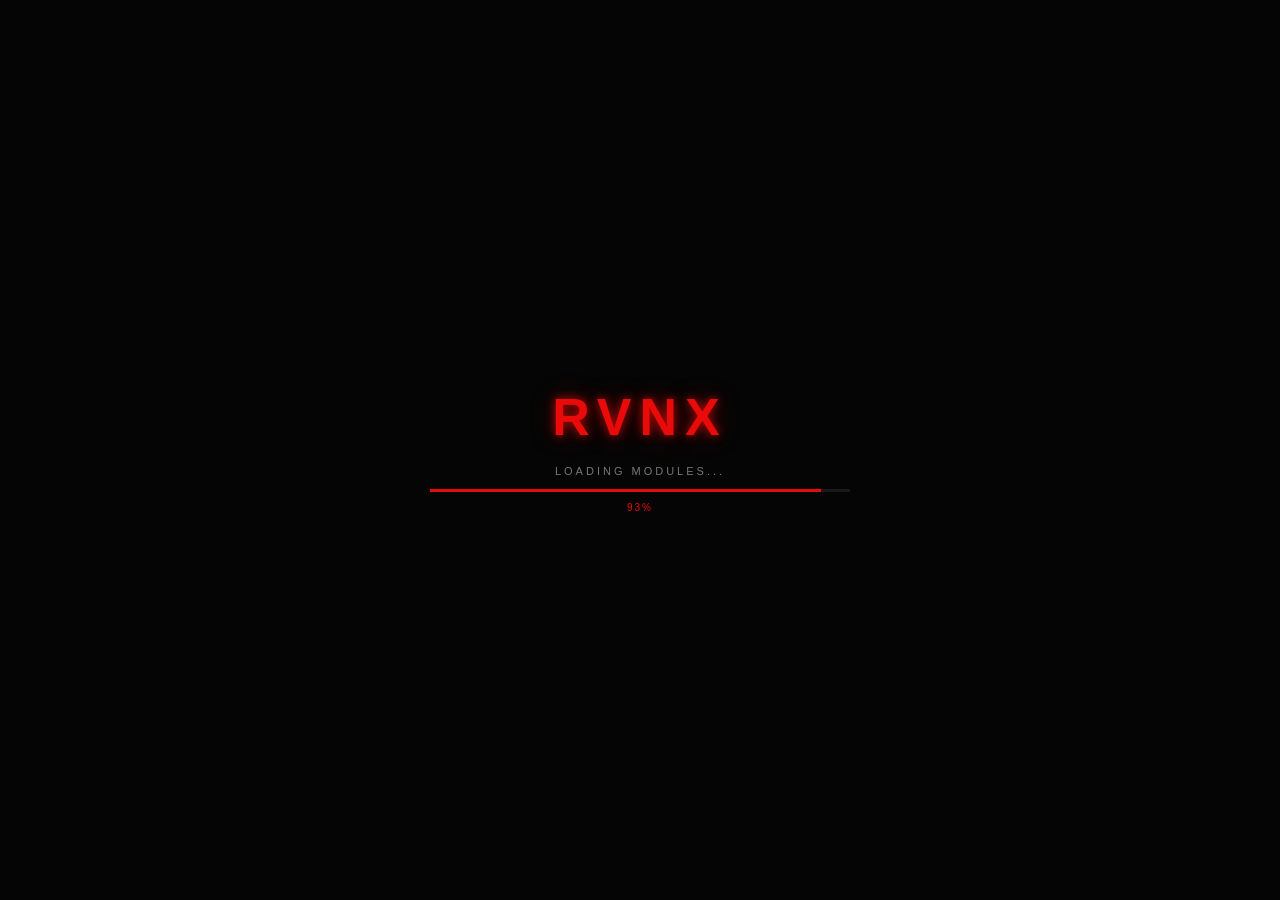
<file: index.html>
<!DOCTYPE html>
<html lang="en">

<head>
    <meta charset="UTF-8">
    <meta name="viewport" content="width=device-width, initial-scale=1.0">
    <title>RevenShadeX</title>
        <link rel="icon" type="image/webp" href="assets/images/branding/icon.webp">
    <link rel="stylesheet" href="css/style.css">
</head>

<body>
<!-- Loading Screen -->
<div id="loader">
    <div class="loader-content">
        <div class="loader-logo">RVNX</div>

        <div class="loader-status" id="loaderStatus">
            INITIALIZING SYSTEM...
        </div>

        <div class="loader-bar">
            <div class="loader-progress"></div>
        </div>

        <div class="loader-percent" id="loaderPercent">0%</div>
    </div>
</div>
    <!-- Background particles -->
    <div class="particles">
        <span></span>
        <span></span>
        <span></span>
        <span></span>
        <span></span>
        <span></span>
        <span></span>
        <span></span>
        <span></span>
        <span></span>
        <span></span>
        <span></span>
        <span></span>
        <span></span>
        <span></span>
        <span></span>
        <span></span>
        <span></span>
        <span></span>
        <span></span>
        <span></span>
    </div>


    <!-- Navigation -->
    <header>

        <a href="#">Reven</a>

        <nav>
            <a href="index.html">Home</a>
            <a href="pages/about.html">About</a>
            <a href="https://github.com/RevenShadeX?tab=repositories">Projs</a>
            <a href="pages/skills.html">Skills</a>
            <div class="contact-dropdown">
    <button class="contact-btn">Contact <span>⌄</span></button>

    <div class="contact-menu">
        <a href="https://discord.gg/96Gb3E3VrY" target="_blank" rel="noopener noreferrer">
            <span>◈</span> Discord
        </a>

        <a href="https://github.com/RevenShadeX" target="_blank" rel="noopener noreferrer">
            <span>◉</span> GitHub
        </a>

        <a href="https://www.linkedin.com/in/revenshadex/" target="_blank" rel="noopener noreferrer">
            <span>in</span> LinkedIn
        </a>

        <a href="https://www.youtube.com/channel/UC4MuUZgjky_bh49rJCM-KyA?sub_confirmation=1" target="_blank" rel="noopener noreferrer">
            <span>▶</span> YouTube
        </a>

        <a href="mailto:revenshadex@gmail.com">
            <span>✉</span> Email
        </a>
    </div>
</div>
        </nav>

    </header>


    <!-- Main -->
    <main>

        <section id="home">

            <div>
                <img
                    src="assets/images/character/Crimson-Eyed Cyberpunk Wanderer.webp"
                    alt="RevenShadeX character"
                >
            </div>

            <div>

                <p class="Me">Hi, I'M</p>

                <h1>RevenShadeX</h1>

                <p class="roles">
                    <span id="typing"></span>
                    <span class="cursor">|</span>
                </p>

                <br>

                <p>
                    I'm a developer interested in web development,
                    cybersecurity, technology, and creative projects.
                </p>
                <br>
                <div class="status"> <p class="stat">● </p> AVAILABLE FOR PROJECTS</div> 
                <a href="https://github.com/RevenShadeX?tab=repositories">View My Projects</a>
                <a href="assets/docs/Thisara_Sagara_CV.pdf" download>Download CV</a>

            </div>

        </section>

    </main>


    <script src="js/script.js"></script>
    <script>
    const loader = document.getElementById("loader");
    const progress = document.querySelector(".loader-progress");
    const percent = document.getElementById("loaderPercent");
    const status = document.getElementById("loaderStatus");

    const messages = [
        "INITIALIZING SYSTEM...",
        "LOADING INTERFACE...",
        "CONNECTING TO RVNX...",
        "LOADING MODULES...",
        "SYSTEM READY."
    ];

    let value = 0;
    let messageIndex = 0;

    const loading = setInterval(() => {
        value += Math.floor(Math.random() * 8) + 4;

        if (value >= 100) {
            value = 100;
            clearInterval(loading);

            status.textContent = "SYSTEM READY.";

            setTimeout(() => {
                loader.classList.add("loaded");

                setTimeout(() => {
                    loader.remove();
                }, 500);
            }, 250);
        }

        progress.style.width = value + "%";
        percent.textContent = value + "%";

        if (value > 20 && messageIndex === 0) {
            messageIndex = 1;
            status.textContent = messages[1];
        }

        if (value > 40 && messageIndex === 1) {
            messageIndex = 2;
            status.textContent = messages[2];
        }

        if (value > 65 && messageIndex === 2) {
            messageIndex = 3;
            status.textContent = messages[3];
        }
    }, 70);
</script>

</body>
</html>
</file>
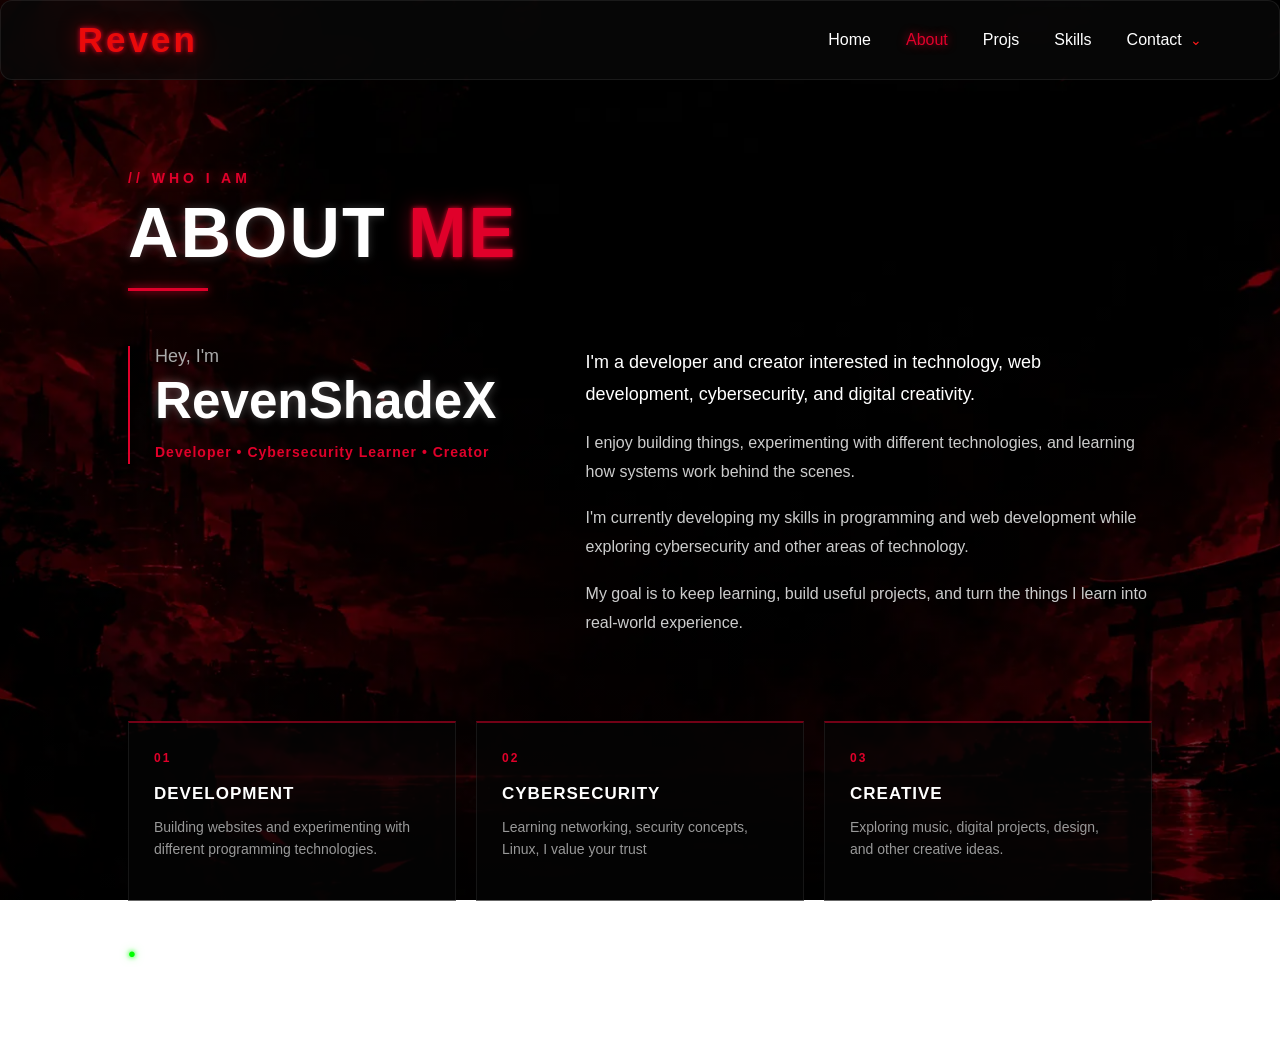
<file: pages/about.html>
<!DOCTYPE html>
<html lang="en">

<head>
    <meta charset="UTF-8">
    <meta name="viewport" content="width=device-width, initial-scale=1.0">

    <title>RevenShadeX | About</title>

    <link rel="stylesheet" href="../css/about.css">
    <link rel="icon" type="image/webp" href="../assets/images/branding/icon.webp">
</head>

<body>
<!-- Loading Screen -->
<div id="loader">
    <div class="loader-content">
        <div class="loader-logo">RVNX</div>

        <div class="loader-status" id="loaderStatus">
            INITIALIZING SYSTEM...
        </div>

        <div class="loader-bar">
            <div class="loader-progress"></div>
        </div>

        <div class="loader-percent" id="loaderPercent">0%</div>
    </div>
</div>
    <!-- =========================
        BACKGROUND PARTICLES
    ========================== -->

    <div class="particles">

        <span></span>
        <span></span>
        <span></span>
        <span></span>
        <span></span>
        <span></span>
        <span></span>
        <span></span>
        <span></span>
        <span></span>
        <span></span>
        <span></span>
        <span></span>
        <span></span>
        <span></span>
        <span></span>
        <span></span>
        <span></span>
        <span></span>
        <span></span>
        <span></span>

    </div>


    <!-- =========================
        NAVIGATION
    ========================== -->

    <header>

        <a href="../index.html" class="logo">Reven</a>
        <nav>
            <a href="../index.html">Home</a>
            <a href="about.html" class="active">About</a>
            <a href="https://github.com/RevenShadeX?tab=repositories">Projs</a>
            <a href="skills.html">Skills</a>
            <!-- CONTACT -->
            <div class="contact-dropdown">

                <button class="contact-btn">
                    Contact <span>⌄</span>
                </button>
            <div class="contact-menu">

                <a href="https://discord.gg/96Gb3E3VrY"
                    target="_blank" rel="noopener noreferrer">
                        <span>◈</span>
                        Discord
                    </a>

                <a href="https://github.com/RevenShadeX"
                    target="_blank" rel="noopener noreferrer">
                        <span>◉</span>
                        GitHub
                    </a>


                <a href="https://www.linkedin.com/in/revenshadex/"
                    target="_blank" rel="noopener noreferrer">
                        <span>in</span>
                        LinkedIn
                    </a>


                <a href="https://www.youtube.com/channel/UC4MuUZgjky_bh49rJCM-KyA?sub_confirmation=1"
                    target="_blank" rel="noopener noreferrer">
                        <span>▶</span>
                        YouTube
                    </a>

                    <a href="mailto:revenshadex@gmail.com">
                        <span>✉</span>
                        Email
                    </a>

                </div>
            </div>
        </nav>
    </header>



    <!-- =========================
        ABOUT
    ========================== -->

    <main>

        <section id="about">
            <!-- SECTION HEADER -->

            <div class="about-heading">
                <p class="small-title">// WHO I AM</p>
                <h1>
                    ABOUT <span>ME</span>
                </h1>
                <div class="red-line"></div>
            </div>
            <!-- CONTENT -->
            <div class="about-content">
                <!-- LEFT SIDE -->

                <div class="about-intro">
                    <p class="greeting">
                        Hey, I'm
                    </p>
                    <h2>
                        RevenShadeX
                    </h2>

                    <p class="subtitle">
                        Developer • Cybersecurity Learner • Creator
                    </p>
                </div>



                <!-- RIGHT SIDE -->
                <div class="about-text">
                    <p>
                        I'm a developer and creator interested in
                        technology, web development, cybersecurity,
                        and digital creativity.
                    </p>


                    <p>
                        I enjoy building things, experimenting with
                        different technologies, and learning how
                        systems work behind the scenes.
                    </p>


                    <p>
                        I'm currently developing my skills in
                        programming and web development while
                        exploring cybersecurity and other areas
                        of technology.
                    </p>


                    <p>
                        My goal is to keep learning, build useful
                        projects, and turn the things I learn into
                        real-world experience.
                    </p>

                </div>

            </div>



            <!-- =========================
                INFO CARDS
            ========================== -->

            <div class="about-cards">
                <div class="about-card">
                    <span class="card-number">01</span>
                    <h3>DEVELOPMENT</h3>
                    <p>
                        Building websites and experimenting
                        with different programming technologies.
                    </p>

                </div>



                <div class="about-card">
                    <span class="card-number">02</span>
                    <h3>CYBERSECURITY</h3>
                    <p>
                        Learning networking, security concepts,
                        Linux, I value your trust
                    </p>
                </div>
                <div class="about-card">
                    <span class="card-number">03</span>
                    <h3>CREATIVE</h3>

                    <p>
                        Exploring music, digital projects,
                        design, and other creative ideas.
                    </p>
                </div>

            </div>
            <!-- STATUS -->
            <div class="status">
                <span class="stat">●</span>
                <span>AVAILABLE FOR PROJECTS</span>

            </div>
        </section>

    </main>
<script>
    const loader = document.getElementById("loader");
    const progress = document.querySelector(".loader-progress");
    const percent = document.getElementById("loaderPercent");
    const status = document.getElementById("loaderStatus");

    const messages = [
        "INITIALIZING SYSTEM...",
        "LOADING INTERFACE...",
        "CONNECTING TO RVNX...",
        "LOADING MODULES...",
        "SYSTEM READY."
    ];

    let value = 0;
    let messageIndex = 0;

    const loading = setInterval(() => {
        value += Math.floor(Math.random() * 8) + 4;

        if (value >= 100) {
            value = 100;
            clearInterval(loading);

            status.textContent = "SYSTEM READY.";

            setTimeout(() => {
                loader.classList.add("loaded");

                setTimeout(() => {
                    loader.remove();
                }, 500);
            }, 250);
        }

        progress.style.width = value + "%";
        percent.textContent = value + "%";

        if (value > 20 && messageIndex === 0) {
            messageIndex = 1;
            status.textContent = messages[1];
        }

        if (value > 40 && messageIndex === 1) {
            messageIndex = 2;
            status.textContent = messages[2];
        }

        if (value > 65 && messageIndex === 2) {
            messageIndex = 3;
            status.textContent = messages[3];
        }
    }, 70);
</script>
</body>

</html>
</file>
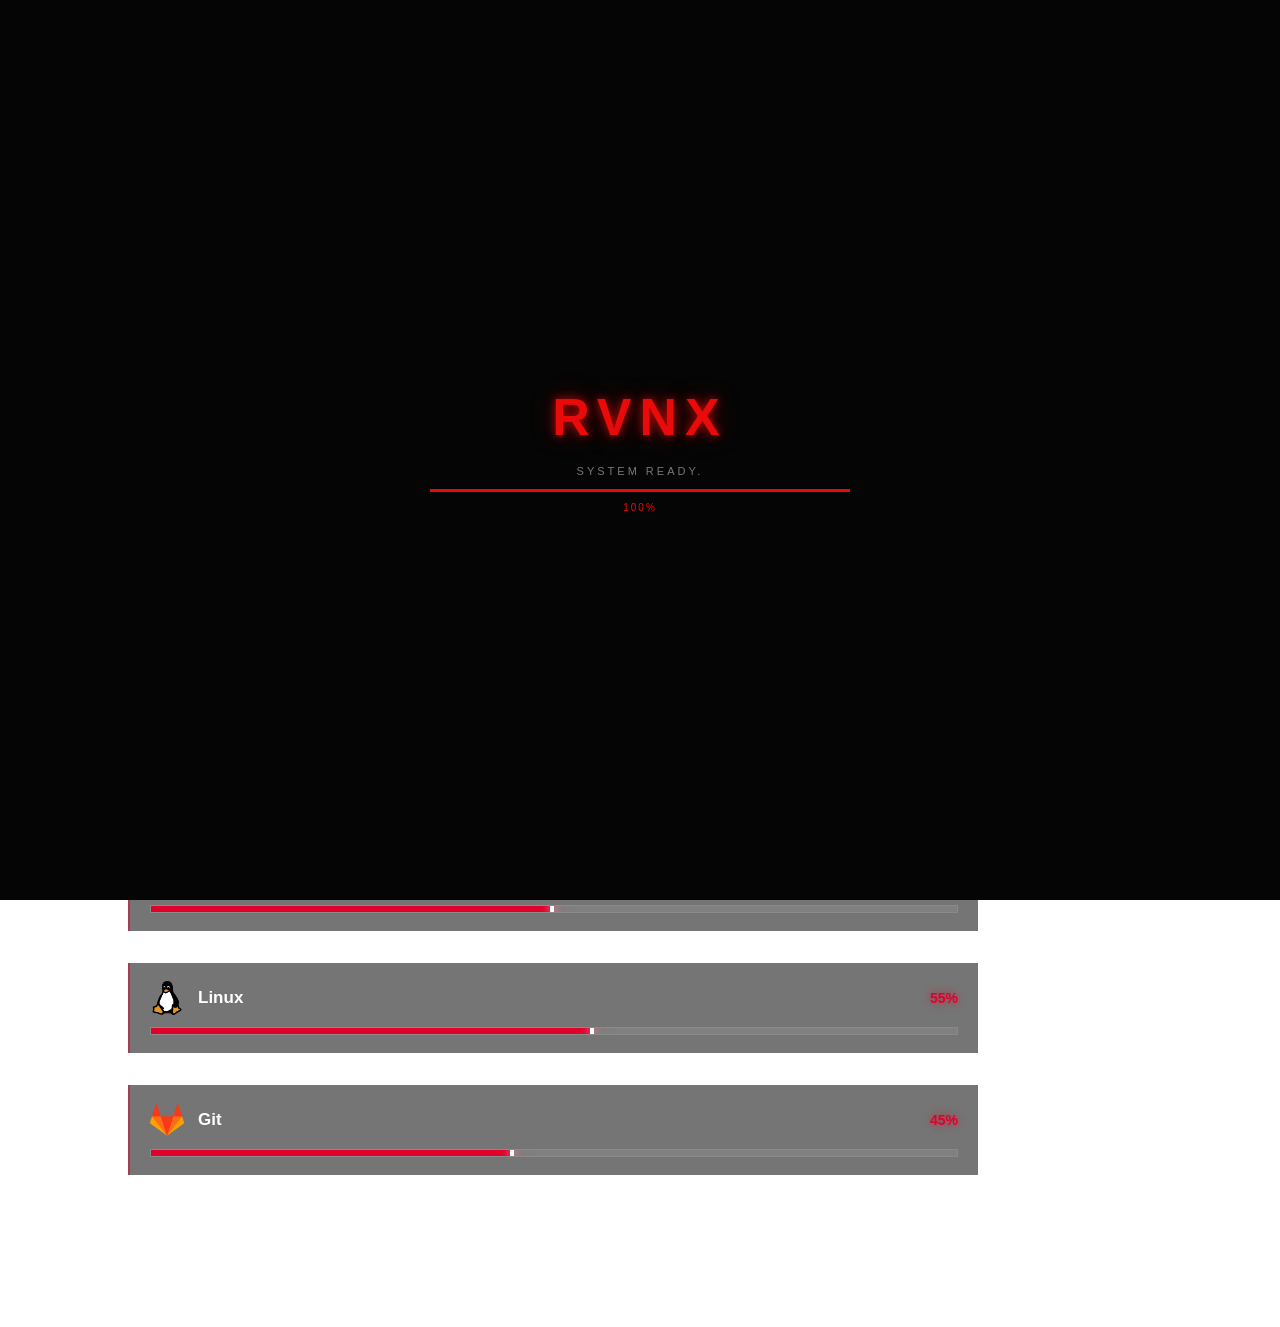
<file: pages/skills.html>
<!DOCTYPE html>
<html lang="en">

<head>
    <meta charset="UTF-8">
    <meta name="viewport" content="width=device-width, initial-scale=1.0">

    <title>RevenShadeX | Skills</title>

    <link rel="stylesheet" href="../css/skills.css">
        <link rel="icon" type="image/webp" href="../assets/images/branding/icon.webp">
</head>

<body>
<!-- Loading Screen -->
<div id="loader">
    <div class="loader-content">
        <div class="loader-logo">RVNX</div>

        <div class="loader-status" id="loaderStatus">
            INITIALIZING SYSTEM...
        </div>

        <div class="loader-bar">
            <div class="loader-progress"></div>
        </div>

        <div class="loader-percent" id="loaderPercent">0%</div>
    </div>
</div>
    <!-- =========================
         BACKGROUND PARTICLES
    ========================== -->

    <div class="particles">
        <span></span>
        <span></span>
        <span></span>
        <span></span>
        <span></span>
        <span></span>
        <span></span>
        <span></span>
        <span></span>
        <span></span>
        <span></span>
        <span></span>
        <span></span>
        <span></span>
        <span></span>
        <span></span>
        <span></span>
        <span></span>
        <span></span>
        <span></span>
        <span></span>
    </div>


    <!-- =========================
         NAVIGATION
    ========================== -->

    <header>

        <a href="../index.html" class="logo">Reven</a>

        <nav>

            <a href="../index.html">Home</a>

            <a href="about.html">About</a>

            <a href="https://github.com/RevenShadeX?tab=repositories">Projs</a>

            <a href="skills.html" class="active">Skills</a>


            <!-- CONTACT DROPDOWN -->

            <div class="contact-dropdown">

                <button class="contact-btn">
                    Contact <span>⌄</span>
                </button>


                <div class="contact-menu">

                    <a href="https://discord.gg/96Gb3E3VrY" target="_blank" rel="noopener noreferrer">
                        <span class="icon">◈</span>
                        Discord
                    </a>


                    <a href="https://github.com/RevenShadeX" target="_blank" rel="noopener noreferrer">
                        <span class="icon">◉</span>
                        GitHub
                    </a>


                    <a href="https://www.linkedin.com/in/revenshadex/" target="_blank" rel="noopener noreferrer">
                        <span class="icon">in</span>
                        LinkedIn
                    </a>


                    <a href="https://www.youtube.com/channel/UC4MuUZgjky_bh49rJCM-KyA?sub_confirmation=1"
                    target="_blank" rel="noopener noreferrer">

                        <span class="icon">▶</span>
                        YouTube

                    </a>


                    <a href="mailto:revenshadex@gmail.com">

                        <span class="icon">✉</span>
                        Email

                    </a>

                </div>

            </div>

        </nav>

    </header>



    <!-- =========================
        MAIN
    ========================== -->

    <main>

        <section id="skills">


            <!-- TITLE -->

            <div class="skills-title">

                <p>// MY KNOWLEDGE</p>

                <h1>
                    MY <span>SKILLS</span>
                </h1>

                <div class="title-line"></div>

            </div>



            <!-- =========================
                SKILLS
            ========================== -->

            <div class="skills-container">


                <!-- HTML -->

                <div class="skill">

                    <div class="skill-info">

                        <div class="skill-name">

                            <img
                                src="../assets/images/skills/html.webp"
                                alt="HTML"
                            >

                            <span>HTML</span>

                        </div>

                        <span class="percentage">80%</span>

                    </div>


                    <div class="skill-bar">

                        <div
                            class="skill-progress"
                            style="width: 80%;">
                        </div>

                    </div>

                </div>



                <!-- CSS -->

                <div class="skill">

                    <div class="skill-info">

                        <div class="skill-name">

                            <img
                                src="../assets/images/skills/file.webp"
                                alt="CSS"
                            >

                            <span>CSS</span>

                        </div>

                        <span class="percentage">70%</span>

                    </div>


                    <div class="skill-bar">

                        <div
                            class="skill-progress"
                            style="width: 70%;">
                        </div>

                    </div>

                </div>



                <!-- JAVASCRIPT -->

                <div class="skill">

                    <div class="skill-info">

                        <div class="skill-name">

                            <img
                                src="../assets/images/skills/java-script.webp"
                                alt="JavaScript"
                            >

                            <span>JavaScript</span>

                        </div>

                        <span class="percentage">40%</span>

                    </div>


                    <div class="skill-bar">

                        <div
                            class="skill-progress"
                            style="width: 40%;">
                        </div>

                    </div>

                </div>



                <!-- JAVA -->

                <div class="skill">

                    <div class="skill-info">

                        <div class="skill-name">

                            <img
                                src="../assets/images/skills/java-logo.webp"
                                alt="Java"
                            >

                            <span>Java</span>

                        </div>

                        <span class="percentage">60%</span>

                    </div>


                    <div class="skill-bar">

                        <div
                            class="skill-progress"
                            style="width: 60%;">
                        </div>

                    </div>

                </div>



                <!-- PYTHON -->

                <div class="skill">

                    <div class="skill-info">

                        <div class="skill-name">

                            <img
                                src="../assets/images/skills/python.webp"
                                alt="Python"
                            >

                            <span>Python</span>

                        </div>

                        <span class="percentage">50%</span>

                    </div>


                    <div class="skill-bar">

                        <div
                            class="skill-progress"
                            style="width: 50%;">
                        </div>

                    </div>

                </div>



                <!-- LINUX -->

                <div class="skill">

                    <div class="skill-info">

                        <div class="skill-name">

                            <img
                                src="../assets/images/skills/linux.webp"
                                alt="Linux"
                            >

                            <span>Linux</span>

                        </div>

                        <span class="percentage">55%</span>

                    </div>


                    <div class="skill-bar">

                        <div
                            class="skill-progress"
                            style="width: 55%;">
                        </div>

                    </div>

                </div>



                <!-- GIT -->

                <div class="skill">

                    <div class="skill-info">

                        <div class="skill-name">

                            <img
                                src="../assets/images/skills/gitlab.webp"
                                alt="Git"
                            >

                            <span>Git</span>

                        </div>

                        <span class="percentage">45%</span>

                    </div>


                    <div class="skill-bar">

                        <div
                            class="skill-progress"
                            style="width: 45%;">
                        </div>

                    </div>

                </div>


            </div>

        </section>

    </main>
<script>
    const loader = document.getElementById("loader");
    const progress = document.querySelector(".loader-progress");
    const percent = document.getElementById("loaderPercent");
    const status = document.getElementById("loaderStatus");

    const messages = [
        "INITIALIZING SYSTEM...",
        "LOADING INTERFACE...",
        "CONNECTING TO RVNX...",
        "LOADING MODULES...",
        "SYSTEM READY."
    ];

    let value = 0;
    let messageIndex = 0;

    const loading = setInterval(() => {
        value += Math.floor(Math.random() * 8) + 4;

        if (value >= 100) {
            value = 100;
            clearInterval(loading);

            status.textContent = "SYSTEM READY.";

            setTimeout(() => {
                loader.classList.add("loaded");

                setTimeout(() => {
                    loader.remove();
                }, 500);
            }, 250);
        }

        progress.style.width = value + "%";
        percent.textContent = value + "%";

        if (value > 20 && messageIndex === 0) {
            messageIndex = 1;
            status.textContent = messages[1];
        }

        if (value > 40 && messageIndex === 1) {
            messageIndex = 2;
            status.textContent = messages[2];
        }

        if (value > 65 && messageIndex === 2) {
            messageIndex = 3;
            status.textContent = messages[3];
        }
    }, 70);
</script>

</body>

</html>
</file>
<file: css/style.css>
* {
    margin: 0;
    padding: 0;
    box-sizing: border-box;
}

html {
    scroll-behavior: smooth;
}

body {
    background: url("../assets/images/background/Blood Moon Torii in the Mist.webp");
    background-size: cover;
    background-position: center;
    background-repeat: no-repeat;
    color: #ffffff;
    font-family: Arial, sans-serif;
}

header {
    width: 100%;
    height: 80px;

    display: flex;
    align-items: center;
    justify-content: space-between;

    padding: 0 6%;
    background: rgba(10, 10, 10, 0.65);
    backdrop-filter: blur(15px);
    -webkit-backdrop-filter: blur(15px);    

    border: 1px rgb(255, 255, 255, 0.08);
    border-radius: 12px;
}

header > a {
    color: #e90a0a;
    text-decoration: none;
    font-size: 35px;
    font-weight: 900;
    letter-spacing: 3px;

    text-shadow: 0px 0px 5px #e0002a, 0px 0px 20px rgb(255, 0, 0, 0.5);

}
header > a:hover {
    text-shadow:
        0 0 5px #ff0000,
        0 0 20px #ff0000;
    transition: 0.3s ease;
}


nav {
    display: flex;
    align-items: center;
    gap: 35px;
}

nav a {
    color: #ffffff;
    text-decoration: none;
    font-size: 1em;
    font-weight: 500;
    transition: 0.3s ease;
}
nav a:hover {
    color:#e0002a;
    text-shadow: 0 0 10px #e0002a;
}


#home {
    min-height: calc(100vh - 80px);

    display: grid;
    grid-template-columns: 1fr 1fr;
    align-items: center;

    padding: 40px 6%;
    gap: 40px;
}

#home > div:first-child {
    display: flex;
    justify-content: center;
    align-items: center;
}

#home img {
    width: min(2000px, 100%);
    max-height: 150vh;
    object-fit: contain;
    filter: drop-shadow(0 0 8px #e0002a);
            
}
#home > div:last-child {
    max-width: 600px;
}

#home h1 {
    font-size: clamp(50px, 7vw, 90px);
    line-height: 0.95;
    margin: 10px 0;
    text-shadow: 0 0 10px white;
}

#home h2 {
    color: #e0002a;
    font-size: clamp(25px, 3vw, 40px);
    margin-bottom: 20px;
}

#home > div:last-child > a {
    display: inline-block;

    margin-top: 30px;
    margin-right: 12px;
    padding: 14px 24px;

    text-decoration: none;
    font-weight: bold;

    border: 1px solid #e0002a;
}
#home > div:last-child > a:first-of-type {
    background: #e0002a;
    color: #ffffff;
}
#home > div:last-child > a:last-of-type {
    color: #ffffff;
}
.Me {
    font-size: 20px;
    font-weight: 500;
}
.roles {
    font-size: 1.2rem;
    font-weight: 600;
    color:#ffffff;
}
.cursor {
    margin-left: 3px;
    animation: blink 0.7s infinite;
}
@keyframes blink {
    50% {
        opacity: 0;
    }
}


.particles {
    position: fixed;
    inset: 0;
    width: 100%;
    height: 100%;
    overflow: hidden;
    pointer-events: none;
    z-index: 0;
}

.particles span {
    position: absolute;
    bottom: -20px;

    width: 3px;
    height: 3px;

    border-radius: 50%;

    background: #e0002a;

    box-shadow:
        0 0 5px #e0002a,
        0 0 12px rgba(224, 0, 42, 0.8);

    animation: rise 7s linear infinite;
}

.particles span:nth-child(1)  { left: 5%;  animation-delay: 0s; }
.particles span:nth-child(2)  { left: 12%; animation-delay: 2s; }
.particles span:nth-child(3)  { left: 20%; animation-delay: 4s; }
.particles span:nth-child(4)  { left: 28%; animation-delay: 1s; }
.particles span:nth-child(5)  { left: 35%; animation-delay: 3s; }
.particles span:nth-child(6)  { left: 43%; animation-delay: 5s; }
.particles span:nth-child(7)  { left: 51%; animation-delay: 2.5s; }
.particles span:nth-child(8)  { left: 58%; animation-delay: 1.5s; }
.particles span:nth-child(9)  { left: 65%; animation-delay: 4.5s; }
.particles span:nth-child(10) { left: 72%; animation-delay: 0.5s; }
.particles span:nth-child(11) { left: 79%; animation-delay: 3.5s; }
.particles span:nth-child(12) { left: 85%; animation-delay: 5.5s; }
.particles span:nth-child(13) { left: 90%; animation-delay: 2.8s; }
.particles span:nth-child(14) { left: 95%; animation-delay: 4.2s; }
.particles span:nth-child(15) { left: 48%; animation-delay: 6s; }
.particles span:nth-child(16) { left: 15%; animation-delay: 6.5s; }
.particles span:nth-child(17) { left: 32%; animation-delay: 7s; }
.particles span:nth-child(18) { left: 67%; animation-delay: 5.2s; }
.particles span:nth-child(19) { left: 82%; animation-delay: 1.8s; }
.particles span:nth-child(20) { left: 55%; animation-delay: 3.8s; }


@keyframes rise {

    0% {
        transform:
            translate(0, 0)
            scale(0);

        opacity: 0;
    }

    10% {
        opacity: 1;
        transform:
            translate(5px, -10vh)
            scale(1);
    }

    40% {
        transform:
            translate(-15px, -40vh)
            scale(0.8);

        opacity: 0.8;
    }

    70% {
        transform:
            translate(20px, -70vh)
            scale(0.6);

        opacity: 0.5;
    }

    100% {
        transform:
            translate(-10px, -110vh)
            scale(0);

        opacity: 0;
    }
}
.stat {
    color: lime;
    text-decoration: dotted;
    font-weight: 300;
    text-shadow: 0 0 5px lime;
}
.status {
    display: flex;
    align-items: center;
    gap: 7px;
    font-weight: 900;
}
/* CONTACT DROPDOWN */

.contact-dropdown {
    position: relative;
}

.contact-btn {
    background: none;
    border: none;
    color: white;
    font: inherit;
    cursor: pointer;
    padding: 0;
}

.contact-btn span {
    color: #ff1a1a;
    font-size: 14px;
    margin-left: 4px;
}

.contact-menu {
    position: absolute;
    top: 35px;
    right: 0;

    width: 180px;

    background: rgba(8, 8, 8, 0.95);
    border: 1px solid rgba(255, 0, 0, 0.4);

    box-shadow:
        0 0 15px rgba(255, 0, 0, 0.15),
        inset 0 0 15px rgba(255, 0, 0, 0.03);

    opacity: 0;
    visibility: hidden;
    transform: translateY(-10px);

    transition: 0.25s ease;

    z-index: 1000;
}

/* Show dropdown when hovering */

.contact-dropdown:hover .contact-menu {
    opacity: 1;
    visibility: visible;
    transform: translateY(0);
}

.contact-menu a {
    display: flex;
    align-items: center;
    gap: 12px;

    padding: 12px 15px;

    color: #ccc;
    text-decoration: none;

    transition: 0.2s ease;
}

.contact-menu a span {
    width: 20px;
    color: #ff1a1a;
    text-align: center;
}

.contact-menu a:hover {
    color: white;
    background: rgba(255, 0, 0, 0.12);

    padding-left: 20px;
}

.contact-menu a:hover span {
    color: #ff3333;
}
/* =========================
   LOADING SCREEN
========================= */

#loader {
    position: fixed;
    inset: 0;
    z-index: 99999;

    display: flex;
    align-items: center;
    justify-content: center;

    background: #050505;

    transition: opacity 0.45s ease;
}

#loader.loaded {
    opacity: 0;
    pointer-events: none;
}

.loader-content {
    width: min(420px, 80%);
    text-align: center;
}

.loader-logo {
    font-size: 52px;
    font-weight: 900;
    letter-spacing: 8px;
    color: #e90a0a;

    text-shadow:
        0 0 10px rgba(233, 10, 10, 0.8),
        0 0 25px rgba(233, 10, 10, 0.35);

    margin-bottom: 18px;

    animation: loaderPulse 1.5s ease-in-out infinite;
}

.loader-status {
    font-size: 11px;
    letter-spacing: 3px;
    color: #777;
    margin-bottom: 12px;
}

.loader-bar {
    width: 100%;
    height: 3px;
    background: rgba(255, 255, 255, 0.08);
    overflow: hidden;
}

.loader-progress {
    width: 0%;
    height: 100%;
    background: #e90a0a;

    box-shadow: 0 0 10px rgba(233, 10, 10, 0.8);

    transition: width 0.07s linear;
}

.loader-percent {
    margin-top: 10px;

    font-size: 10px;
    letter-spacing: 2px;
    color: #e90a0a;
}


/* Logo animation */

@keyframes loaderPulse {
    0%,
    100% {
        opacity: 0.65;
    }

    50% {
        opacity: 1;
    }
}


/* Respect reduced-motion settings */

@media (prefers-reduced-motion: reduce) {
    #loader {
        transition: none;
    }

    .loader-logo {
        animation: none;
    }

    .loader-progress {
        transition: none;
    }
}
@media (max-width: 760px) {
* {
    margin: 0;
    padding: 0;
    box-sizing: border-box;
}

html {
    scroll-behavior: smooth;
}

body {
    background-position: left;
}

header {
    width: 100%;
    height: 80px;

    display: flex;
    align-items: center;
    justify-content: space-between;

    padding: 0 6%;
    background: rgba(10, 10, 10, 0.65);
    backdrop-filter: blur(15px);
    -webkit-backdrop-filter: blur(15px);    

    border: 1px solid rgba(255, 255, 255, 0.08);
    border-radius: 12px;
}

header > a {
    color: #e90a0a;
    text-decoration: none;
    font-size: 30px;
    font-weight: 900;
    letter-spacing: 3px;

    text-shadow: 0px 0px 5px #e0002a, 0px 0px 20px rgb(255, 0, 0, 0.5);

}

nav {
    gap: 15px;
}

nav a {
    color: #ffffff;
    text-decoration: none;
    font-size: 0.75em;
    font-weight: 500;
    transition: 0.3s ease;
}
nav a:hover {
    color:#e0002a;
    text-shadow: 0 0 10px #e0002a;
}

#home > div:first-child {
    position: absolute;
    inset: 0;
    display: flex;
    justify-content: center;
    align-items: center;

    z-index: 0;
    pointer-events: none;
}

#home img {
    width: 100%;
    max-width: 700px;
    max-height: 200vh;
    object-fit: contain;
    opacity: 0%;   
}
#home > div:last-child {
    position: relative;
    max-width: 600px;
    margin-left: 20px;
    margin-top: -50px;
}

#home h1 {
    
    font-size: clamp(70px, 7vw, 90px);
    line-height: 1;
    margin: 10px 0;
    text-shadow: 0 0 10px white;
}

#home h2 {
    color: #e0002a;
    font-size: clamp(25px, 3vw, 40px);
    margin-bottom: 20px;
}



}
</file>
<file: css/about.css>
/* =========================
   RESET
========================= */

* {
    margin: 0;
    padding: 0;
    box-sizing: border-box;
}


/* =========================
   HTML
========================= */

html {
    scroll-behavior: smooth;
}


/* =========================
   BODY
========================= */

body {

    min-height: 100vh;

    background:
        linear-gradient(
            rgba(0, 0, 0, 0.45),
            rgba(0, 0, 0, 0.65)
        ),
        url("../assets/images/background/Blood Moon Torii in the Mist.webp");

    background-size: cover;
    background-position: center;
    background-repeat: no-repeat;
    background-attachment: fixed;

    color: #ffffff;

    font-family: Arial, sans-serif;

    overflow-x: hidden;
}


/* =========================
   HEADER
========================= */

header {

    position: relative;

    width: 100%;
    height: 80px;

    display: flex;

    align-items: center;
    justify-content: space-between;

    padding: 0 6%;

    background: rgba(10, 10, 10, 0.65);

    backdrop-filter: blur(15px);
    -webkit-backdrop-filter: blur(15px);

    border: 1px solid rgba(255, 255, 255, 0.08);

    border-radius: 12px;

    z-index: 100;
}


/* =========================
   LOGO
========================= */

header > a {

    color: #e90a0a;

    text-decoration: none;

    font-size: 35px;

    font-weight: 900;

    letter-spacing: 3px;

    text-shadow:
        0 0 5px #e0002a,
        0 0 20px rgba(255, 0, 0, 0.5);

    transition: 0.3s ease;
}


header > a:hover {

    text-shadow:
        0 0 5px #ff0000,
        0 0 20px #ff0000,
        0 0 40px rgba(255, 0, 0, 0.5);
}


/* =========================
   NAVIGATION
========================= */

nav {

    display: flex;

    align-items: center;

    gap: 35px;
}


nav > a {

    color: #ffffff;

    text-decoration: none;

    font-size: 1em;

    font-weight: 500;

    transition: 0.3s ease;
}


nav > a:hover {

    color: #e0002a;

    text-shadow:
        0 0 10px #e0002a;
}


/* ACTIVE PAGE */

nav > a.active {

    color: #e0002a;

    text-shadow:
        0 0 10px rgba(224, 0, 42, 0.8);
}


/* =========================
   CONTACT DROPDOWN
========================= */

.contact-dropdown {

    position: relative;
}


/* BUTTON */

.contact-btn {

    background: none;

    border: none;

    color: #ffffff;

    font-family: inherit;

    font-size: 1em;

    font-weight: 500;

    cursor: pointer;

    padding: 0;

    transition: 0.3s ease;
}


.contact-btn:hover {

    color: #e0002a;

    text-shadow:
        0 0 10px #e0002a;
}


.contact-btn span {

    color: #ff1a1a;

    font-size: 14px;

    margin-left: 4px;
}


/* =========================
   CONTACT MENU
========================= */

.contact-menu {

    position: absolute;

    top: 35px;

    right: 0;

    width: 180px;

    padding: 6px 0;

    background: rgba(8, 8, 8, 0.96);

    border: 1px solid rgba(255, 0, 0, 0.4);

    box-shadow:
        0 0 15px rgba(255, 0, 0, 0.15),
        inset 0 0 15px rgba(255, 0, 0, 0.03);

    opacity: 0;

    visibility: hidden;

    transform: translateY(-10px);

    transition: 0.25s ease;

    z-index: 1000;
}


/* SHOW MENU */

.contact-dropdown:hover .contact-menu {

    opacity: 1;

    visibility: visible;

    transform: translateY(0);
}


/* MENU LINKS */

.contact-menu a {

    display: flex;

    align-items: center;

    gap: 12px;

    padding: 12px 15px;

    color: #cccccc;

    text-decoration: none;

    font-size: 14px;

    transition: 0.2s ease;
}


/* ICON */

.contact-menu a span {

    width: 20px;

    color: #ff1a1a;

    text-align: center;

    font-weight: bold;
}


/* HOVER */

.contact-menu a:hover {

    color: #ffffff;

    background: rgba(255, 0, 0, 0.12);

    padding-left: 20px;
}


/* =========================
   ABOUT SECTION
========================= */

#about {

    position: relative;

    z-index: 1;

    min-height: calc(100vh - 80px);

    padding: 90px 10% 100px;
}


/* =========================
   TITLE
========================= */

.about-heading {

    margin-bottom: 55px;
}


.small-title {

    color: #e0002a;

    font-size: 14px;

    font-weight: bold;

    letter-spacing: 4px;

    margin-bottom: 12px;

    text-shadow:
        0 0 8px rgba(224, 0, 42, 0.5);
}


.about-heading h1 {

    color: #ffffff;

    font-size: clamp(45px, 6vw, 70px);

    line-height: 1;

    letter-spacing: 2px;

    text-shadow:
        0 0 10px rgba(255, 255, 255, 0.2);
}


.about-heading h1 span {

    color: #e0002a;

    text-shadow:
        0 0 5px #e0002a,
        0 0 20px rgba(224, 0, 42, 0.5);
}


/* RED LINE */

.red-line {

    width: 80px;

    height: 3px;

    margin-top: 20px;

    background: #e0002a;

    box-shadow:
        0 0 8px #e0002a,
        0 0 20px rgba(224, 0, 42, 0.5);
}


/* =========================
   ABOUT CONTENT
========================= */

.about-content {

    display: grid;

    grid-template-columns: 0.8fr 1.2fr;

    gap: 80px;

    max-width: 1100px;

    margin-bottom: 65px;
}


/* =========================
   INTRO
========================= */

.about-intro {

    border-left: 2px solid #e0002a;

    padding-left: 25px;

    align-self: start;
}


.greeting {

    color: #aaaaaa;

    font-size: 18px;

    margin-bottom: 8px;
}


.about-intro h2 {

    color: #ffffff;

    font-size: clamp(35px, 4vw, 55px);

    line-height: 1;

    margin-bottom: 15px;

    text-shadow:
        0 0 10px rgba(255, 255, 255, 0.3);
}


.subtitle {

    color: #e0002a;

    font-size: 14px;

    font-weight: bold;

    letter-spacing: 1px;

    line-height: 1.6;
}


/* =========================
   ABOUT TEXT
========================= */

.about-text {

    max-width: 650px;
}


.about-text p {

    color: #cccccc;

    font-size: 16px;

    line-height: 1.8;

    margin-bottom: 18px;
}


.about-text p:first-child {

    color: #ffffff;

    font-size: 18px;

    font-weight: 500;
}


/* =========================
   CARDS
========================= */

.about-cards {

    display: grid;

    grid-template-columns: repeat(3, 1fr);

    gap: 20px;

    max-width: 1100px;

    margin-bottom: 45px;
}


.about-card {

    position: relative;

    min-height: 180px;

    padding: 25px;

    background: rgba(5, 5, 5, 0.65);

    border: 1px solid rgba(255, 255, 255, 0.08);

    border-top: 2px solid rgba(224, 0, 42, 0.5);

    transition: 0.3s ease;
}


.about-card:hover {

    transform: translateY(-5px);

    background: rgba(15, 5, 5, 0.8);

    border-top-color: #e0002a;

    box-shadow:
        0 0 25px rgba(224, 0, 42, 0.12);
}


/* CARD NUMBER */

.card-number {

    color: #e0002a;

    font-size: 12px;

    font-weight: bold;

    letter-spacing: 2px;
}


.about-card h3 {

    color: #ffffff;

    font-size: 17px;

    margin: 18px 0 12px;

    letter-spacing: 1px;
}


.about-card p {

    color: #999999;

    font-size: 14px;

    line-height: 1.6;
}


/* =========================
   STATUS
========================= */

.status {

    display: flex;

    align-items: center;

    gap: 8px;

    color: #ffffff;

    font-size: 13px;

    font-weight: 900;

    letter-spacing: 1px;
}


.stat {

    color: lime;

    text-shadow:
        0 0 5px lime,
        0 0 10px rgba(0, 255, 0, 0.5);
}


/* =========================
   PARTICLES
========================= */

.particles {

    position: fixed;

    inset: 0;

    width: 100%;

    height: 100%;

    overflow: hidden;

    pointer-events: none;

    z-index: 0;
}


.particles span {

    position: absolute;

    bottom: -20px;

    width: 3px;

    height: 3px;

    border-radius: 50%;

    background: #e0002a;

    box-shadow:
        0 0 5px #e0002a,
        0 0 12px rgba(224, 0, 42, 0.8);

    animation: rise 7s linear infinite;
}


/* PARTICLE POSITIONS */

.particles span:nth-child(1)  { left: 5%;  animation-delay: 0s; }
.particles span:nth-child(2)  { left: 12%; animation-delay: 2s; }
.particles span:nth-child(3)  { left: 20%; animation-delay: 4s; }
.particles span:nth-child(4)  { left: 28%; animation-delay: 1s; }
.particles span:nth-child(5)  { left: 35%; animation-delay: 3s; }
.particles span:nth-child(6)  { left: 43%; animation-delay: 5s; }
.particles span:nth-child(7)  { left: 51%; animation-delay: 2.5s; }
.particles span:nth-child(8)  { left: 58%; animation-delay: 1.5s; }
.particles span:nth-child(9)  { left: 65%; animation-delay: 4.5s; }
.particles span:nth-child(10) { left: 72%; animation-delay: 0.5s; }
.particles span:nth-child(11) { left: 79%; animation-delay: 3.5s; }
.particles span:nth-child(12) { left: 85%; animation-delay: 5.5s; }
.particles span:nth-child(13) { left: 90%; animation-delay: 2.8s; }
.particles span:nth-child(14) { left: 95%; animation-delay: 4.2s; }
.particles span:nth-child(15) { left: 48%; animation-delay: 6s; }
.particles span:nth-child(16) { left: 15%; animation-delay: 6.5s; }
.particles span:nth-child(17) { left: 32%; animation-delay: 7s; }
.particles span:nth-child(18) { left: 67%; animation-delay: 5.2s; }
.particles span:nth-child(19) { left: 82%; animation-delay: 1.8s; }
.particles span:nth-child(20) { left: 55%; animation-delay: 3.8s; }


/* =========================
   PARTICLE ANIMATION
========================= */

@keyframes rise {

    0% {

        transform:
            translate(0, 0)
            scale(0);

        opacity: 0;
    }


    10% {

        opacity: 1;

        transform:
            translate(5px, -10vh)
            scale(1);
    }


    40% {

        transform:
            translate(-15px, -40vh)
            scale(0.8);

        opacity: 0.8;
    }


    70% {

        transform:
            translate(20px, -70vh)
            scale(0.6);

        opacity: 0.5;
    }


    100% {

        transform:
            translate(-10px, -110vh)
            scale(0);

        opacity: 0;
    }

}
/* =========================
   LOADING SCREEN
========================= */

#loader {
    position: fixed;
    inset: 0;
    z-index: 99999;

    display: flex;
    align-items: center;
    justify-content: center;

    background: #050505;

    transition: opacity 0.45s ease;
}

#loader.loaded {
    opacity: 0;
    pointer-events: none;
}

.loader-content {
    width: min(420px, 80%);
    text-align: center;
}

.loader-logo {
    font-size: 52px;
    font-weight: 900;
    letter-spacing: 8px;
    color: #e90a0a;

    text-shadow:
        0 0 10px rgba(233, 10, 10, 0.8),
        0 0 25px rgba(233, 10, 10, 0.35);

    margin-bottom: 18px;

    animation: loaderPulse 1.5s ease-in-out infinite;
}

.loader-status {
    font-size: 11px;
    letter-spacing: 3px;
    color: #777;
    margin-bottom: 12px;
}

.loader-bar {
    width: 100%;
    height: 3px;
    background: rgba(255, 255, 255, 0.08);
    overflow: hidden;
}

.loader-progress {
    width: 0%;
    height: 100%;
    background: #e90a0a;

    box-shadow: 0 0 10px rgba(233, 10, 10, 0.8);

    transition: width 0.07s linear;
}

.loader-percent {
    margin-top: 10px;

    font-size: 10px;
    letter-spacing: 2px;
    color: #e90a0a;
}


/* Logo animation */

@keyframes loaderPulse {
    0%,
    100% {
        opacity: 0.65;
    }

    50% {
        opacity: 1;
    }
}


/* Respect reduced-motion settings */

@media (prefers-reduced-motion: reduce) {
    #loader {
        transition: none;
    }

    .loader-logo {
        animation: none;
    }

    .loader-progress {
        transition: none;
    }
}

/* =========================
MOBILE
========================= */

@media (max-width: 760px) {

    header {

        height: 70px;

        padding: 0 5%;
    }


    header > a {

        font-size: 27px;
    }


    nav {

        gap: 14px;
    }


    nav > a,
    .contact-btn {

        font-size: 12px;
    }


    #about {

        padding: 65px 7% 80px;
    }


    .about-content {

        grid-template-columns: 1fr;

        gap: 40px;

        margin-bottom: 50px;
    }


    .about-cards {

        grid-template-columns: 1fr;

        gap: 15px;
    }


    .about-card {

        min-height: auto;
    }


    .about-text p {

        font-size: 15px;
    }


    .contact-menu {

        width: 160px;
    }

}
</file>
<file: css/skills.css>
/* =========================
   RESET
========================= */

* {
    margin: 0;
    padding: 0;
    box-sizing: border-box;
}


/* =========================
   HTML
========================= */

html {
    scroll-behavior: smooth;
}


/* =========================
   BODY
========================= */

body {

    min-height: 100vh;

    background:
        url("../assets/images/background/Blood Moon Torii in the Mist.webp");

    background-size: cover;
    background-position: center;
    background-repeat: no-repeat;
    background-attachment: fixed;

    color: #ffffff;

    font-family: Arial, sans-serif;

    overflow-x: hidden;
}


/* =========================
   HEADER
========================= */

header {

    position: relative;

    width: 100%;
    height: 80px;

    display: flex;
    align-items: center;
    justify-content: space-between;

    padding: 0 6%;

    background: rgba(10, 10, 10, 0.65);

    backdrop-filter: blur(15px);
    -webkit-backdrop-filter: blur(15px);

    border: 1px solid rgba(255, 255, 255, 0.08);

    border-radius: 12px;

    z-index: 100;
}


/* =========================
   LOGO
========================= */

header .logo {

    color: #e90a0a;

    text-decoration: none;

    font-size: 35px;

    font-weight: 900;

    letter-spacing: 3px;

    text-shadow:
        0 0 5px #e0002a,
        0 0 20px rgba(255, 0, 0, 0.5);

    transition: 0.3s ease;
}


header .logo:hover {

    text-shadow:
        0 0 5px #ff0000,
        0 0 20px #ff0000,
        0 0 40px rgba(255, 0, 0, 0.5);
}


/* =========================
   NAVIGATION
========================= */

nav {

    display: flex;

    align-items: center;

    gap: 35px;
}


nav > a {

    color: #ffffff;

    text-decoration: none;

    font-size: 1em;

    font-weight: 500;

    transition: 0.3s ease;
}


nav > a:hover {

    color: #e0002a;

    text-shadow:
        0 0 10px #e0002a;
}


/* ACTIVE PAGE */

nav > a.active {

    color: #e0002a;

    text-shadow:
        0 0 10px rgba(224, 0, 42, 0.8);
}


/* =========================
   CONTACT DROPDOWN
========================= */

.contact-dropdown {

    position: relative;
}


/* CONTACT BUTTON */

.contact-btn {

    background: none;

    border: none;

    color: #ffffff;

    font-family: inherit;

    font-size: 1em;

    font-weight: 500;

    cursor: pointer;

    padding: 0;

    transition: 0.3s ease;
}


.contact-btn:hover {

    color: #e0002a;

    text-shadow:
        0 0 10px #e0002a;
}


.contact-btn span {

    color: #e0002a;

    font-size: 14px;

    margin-left: 4px;
}


/* =========================
   CONTACT MENU
========================= */

.contact-menu {

    position: absolute;

    top: 35px;

    right: 0;

    width: 190px;

    padding: 6px 0;

    background: rgba(8, 8, 8, 0.96);

    border: 1px solid rgba(255, 0, 0, 0.4);

    box-shadow:
        0 0 15px rgba(255, 0, 0, 0.15),
        inset 0 0 15px rgba(255, 0, 0, 0.03);

    opacity: 0;

    visibility: hidden;

    transform: translateY(-10px);

    transition: 0.25s ease;

    z-index: 1000;
}


/* SHOW MENU */

.contact-dropdown:hover .contact-menu {

    opacity: 1;

    visibility: visible;

    transform: translateY(0);
}


/* MENU LINKS */

.contact-menu a {

    display: flex;

    align-items: center;

    gap: 12px;

    padding: 12px 15px;

    color: #cccccc;

    text-decoration: none;

    font-size: 14px;

    transition: 0.2s ease;
}


/* ICON */

.contact-menu .icon {

    width: 22px;

    color: #e0002a;

    text-align: center;

    font-weight: bold;

    transition: 0.2s ease;
}


/* LINK HOVER */

.contact-menu a:hover {

    color: #ffffff;

    background: rgba(255, 0, 0, 0.12);

    padding-left: 20px;
}


.contact-menu a:hover .icon {

    color: #ff3333;

    text-shadow:
        0 0 8px #ff0000;
}


/* =========================
   SKILLS SECTION
========================= */

#skills {

    position: relative;

    z-index: 1;

    min-height: calc(100vh - 80px);

    padding: 100px 10% 120px;
}


/* =========================
   TITLE
========================= */

.skills-title p {

    color: #e0002a;

    font-size: 14px;

    font-weight: bold;

    letter-spacing: 4px;

    margin-bottom: 10px;

    text-shadow:
        0 0 8px rgba(224, 0, 42, 0.5);
}


.skills-title h1 {

    color: #ffffff;

    font-size: clamp(40px, 5vw, 65px);

    line-height: 1;

    letter-spacing: 2px;

    text-shadow:
        0 0 10px rgba(255, 255, 255, 0.25);
}


.skills-title h1 span {

    color: #e0002a;

    text-shadow:
        0 0 5px #e0002a,
        0 0 20px rgba(224, 0, 42, 0.5);
}


/* SMALL LINE */

.title-line {

    width: 80px;

    height: 3px;

    margin-top: 20px;

    background: #e0002a;

    box-shadow:
        0 0 8px #e0002a,
        0 0 20px rgba(224, 0, 42, 0.5);
}


/* =========================
   SKILLS CONTAINER
========================= */

.skills-container {

    width: 100%;

    max-width: 850px;

    margin-top: 60px;
}


/* =========================
   INDIVIDUAL SKILL
========================= */

.skill {

    width: 100%;

    margin-bottom: 32px;

    padding: 18px 20px;

    background: rgba(5, 5, 5, 0.55);

    border-left: 2px solid rgba(224, 0, 42, 0.5);

    transition: 0.3s ease;
}


.skill:hover {

    background: rgba(15, 5, 5, 0.75);

    border-left: 2px solid #e0002a;

    box-shadow:
        0 0 20px rgba(224, 0, 42, 0.08);
}


/* =========================
   SKILL INFO
========================= */

.skill-info {

    display: flex;

    justify-content: space-between;

    align-items: center;

    margin-bottom: 12px;
}


/* =========================
   SKILL NAME
========================= */

.skill-name {

    display: flex;

    align-items: center;

    gap: 14px;

    color: #ffffff;

    font-size: 17px;

    font-weight: bold;
}


/* =========================
   SKILL ICON
========================= */

.skill-name img {

    width: 34px;

    height: 34px;

    object-fit: contain;

    transition: 0.3s ease;
}


.skill:hover .skill-name img {

    transform: scale(1.1);

    filter:
        drop-shadow(0 0 5px rgba(255, 0, 0, 0.4));
}


/* =========================
   PERCENTAGE
========================= */

.percentage {

    color: #e0002a;

    font-size: 14px;

    font-weight: bold;

    text-shadow:
        0 0 8px rgba(224, 0, 42, 0.7);
}


/* =========================
   SKILL BAR
========================= */

.skill-bar {

    width: 100%;

    height: 8px;

    background: rgba(255, 255, 255, 0.08);

    border: 1px solid rgba(255, 255, 255, 0.08);

    overflow: hidden;
}


/* =========================
   PROGRESS
========================= */

.skill-progress {

    height: 100%;

    background: #e0002a;

    box-shadow:
        0 0 8px #e0002a,
        0 0 20px rgba(224, 0, 42, 0.5);

    position: relative;

    transition: width 1s ease;
}


/* WHITE END POINT */

.skill-progress::after {

    content: "";

    position: absolute;

    right: 0;

    top: 0;

    width: 4px;

    height: 100%;

    background: #ffffff;

    box-shadow:
        0 0 8px #ffffff;
}


/* =========================
   PARTICLES
========================= */

.particles {

    position: fixed;

    inset: 0;

    width: 100%;

    height: 100%;

    overflow: hidden;

    pointer-events: none;

    z-index: 0;
}


.particles span {

    position: absolute;

    bottom: -20px;

    width: 3px;

    height: 3px;

    border-radius: 50%;

    background: #e0002a;

    box-shadow:
        0 0 5px #e0002a,
        0 0 12px rgba(224, 0, 42, 0.8);

    animation: rise 7s linear infinite;
}


.particles span:nth-child(1)  { left: 5%;  animation-delay: 0s; }
.particles span:nth-child(2)  { left: 12%; animation-delay: 2s; }
.particles span:nth-child(3)  { left: 20%; animation-delay: 4s; }
.particles span:nth-child(4)  { left: 28%; animation-delay: 1s; }
.particles span:nth-child(5)  { left: 35%; animation-delay: 3s; }
.particles span:nth-child(6)  { left: 43%; animation-delay: 5s; }
.particles span:nth-child(7)  { left: 51%; animation-delay: 2.5s; }
.particles span:nth-child(8)  { left: 58%; animation-delay: 1.5s; }
.particles span:nth-child(9)  { left: 65%; animation-delay: 4.5s; }
.particles span:nth-child(10) { left: 72%; animation-delay: 0.5s; }
.particles span:nth-child(11) { left: 79%; animation-delay: 3.5s; }
.particles span:nth-child(12) { left: 85%; animation-delay: 5.5s; }
.particles span:nth-child(13) { left: 90%; animation-delay: 2.8s; }
.particles span:nth-child(14) { left: 95%; animation-delay: 4.2s; }
.particles span:nth-child(15) { left: 48%; animation-delay: 6s; }
.particles span:nth-child(16) { left: 15%; animation-delay: 6.5s; }
.particles span:nth-child(17) { left: 32%; animation-delay: 7s; }
.particles span:nth-child(18) { left: 67%; animation-delay: 5.2s; }
.particles span:nth-child(19) { left: 82%; animation-delay: 1.8s; }
.particles span:nth-child(20) { left: 55%; animation-delay: 3.8s; }


/* =========================
   PARTICLE ANIMATION
========================= */

@keyframes rise {

    0% {

        transform:
            translate(0, 0)
            scale(0);

        opacity: 0;
    }


    10% {

        opacity: 1;

        transform:
            translate(5px, -10vh)
            scale(1);
    }


    40% {

        transform:
            translate(-15px, -40vh)
            scale(0.8);

        opacity: 0.8;
    }


    70% {

        transform:
            translate(20px, -70vh)
            scale(0.6);

        opacity: 0.5;
    }


    100% {

        transform:
            translate(-10px, -110vh)
            scale(0);

        opacity: 0;
    }
}

/* =========================
   LOADING SCREEN
========================= */

#loader {
    position: fixed;
    inset: 0;
    z-index: 99999;

    display: flex;
    align-items: center;
    justify-content: center;

    background: #050505;

    transition: opacity 0.45s ease;
}

#loader.loaded {
    opacity: 0;
    pointer-events: none;
}

.loader-content {
    width: min(420px, 80%);
    text-align: center;
}

.loader-logo {
    font-size: 52px;
    font-weight: 900;
    letter-spacing: 8px;
    color: #e90a0a;

    text-shadow:
        0 0 10px rgba(233, 10, 10, 0.8),
        0 0 25px rgba(233, 10, 10, 0.35);

    margin-bottom: 18px;

    animation: loaderPulse 1.5s ease-in-out infinite;
}

.loader-status {
    font-size: 11px;
    letter-spacing: 3px;
    color: #777;
    margin-bottom: 12px;
}

.loader-bar {
    width: 100%;
    height: 3px;
    background: rgba(255, 255, 255, 0.08);
    overflow: hidden;
}

.loader-progress {
    width: 0%;
    height: 100%;
    background: #e90a0a;

    box-shadow: 0 0 10px rgba(233, 10, 10, 0.8);

    transition: width 0.07s linear;
}

.loader-percent {
    margin-top: 10px;

    font-size: 10px;
    letter-spacing: 2px;
    color: #e90a0a;
}


/* Logo animation */

@keyframes loaderPulse {
    0%,
    100% {
        opacity: 0.65;
    }

    50% {
        opacity: 1;
    }
}


/* Respect reduced-motion settings */

@media (prefers-reduced-motion: reduce) {
    #loader {
        transition: none;
    }

    .loader-logo {
        animation: none;
    }

    .loader-progress {
        transition: none;
    }
}

/* =========================
   MOBILE
========================= */

@media (max-width: 760px) {

    header {

        height: 70px;

        padding: 0 5%;
    }


    header .logo {

        font-size: 27px;
    }


    nav {

        gap: 14px;
    }


    nav > a,
    .contact-btn {

        font-size: 12px;
    }


    #skills {

        padding: 70px 7% 100px;
    }


    .skills-container {

        margin-top: 45px;
    }


    .skill {

        padding: 15px;
    }


    .skill-name {

        font-size: 15px;

        gap: 10px;
    }


    .skill-name img {

        width: 28px;

        height: 28px;
    }


    .percentage {

        font-size: 12px;
    }


    .skill-bar {

        height: 7px;
    }


    .contact-menu {

        width: 160px;
    }

}
</file>
